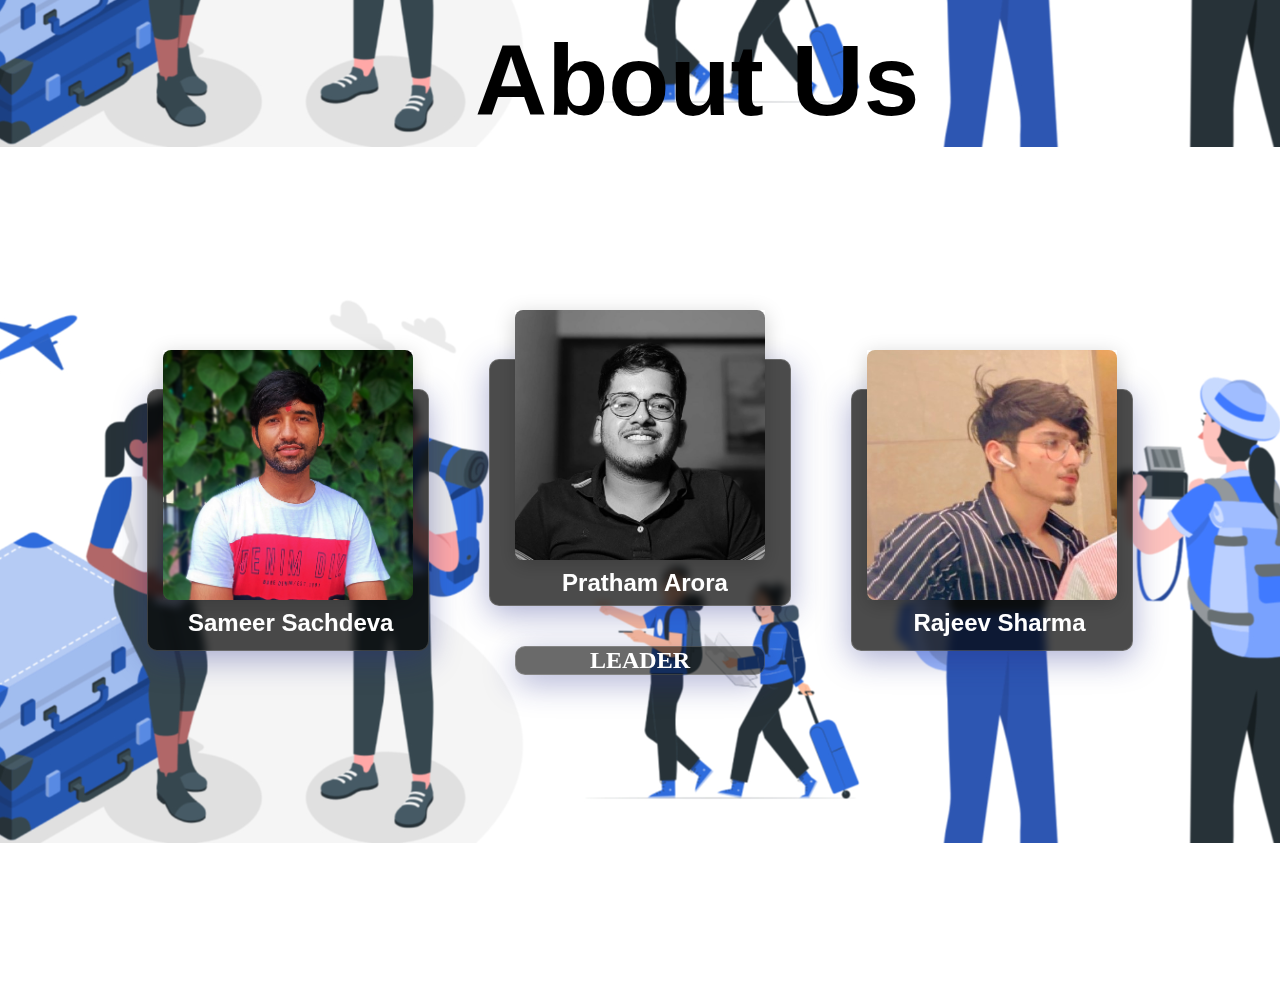
<file: about.html>
<!DOCTYPE html>
<html lang="en">
  <head>
    <title>About Us</title>
    <link rel="stylesheet" href="about.css" />
    <link rel=" icon" href="/websitelogo.png">
  </head>
  <body>
    <h1 class="about"><b>About Us</b></h1>
    <div class="container">
      <div class="card1">
        <div class="imgbx">
          <img src="dp.jpg" alt="" class="img" />
          <h2>Sameer Sachdeva</h2>
        </div>
        <div class="content">
          <ul style="list-style: none">
            <li>About Us</li>
            <li>Footer</li>
            <li>Contact Us</li>
            <li>Search & Result page</li>
          </ul>
          <div class="social">
            <a href="https://www.facebook.com/sameer.sachdeva.52493" target="_blank">
              <img src="facebook.png" alt=""
            /></a>
            <a href="https://www.instagram.com/sameersachdeva_/" target="_blank">
              <img src="instagram.png" alt=""
            /></a>
            <a href="https://twitter.com/quitysami" target="_blank">
              <img src="twitter.png" alt=""
            /></a>
            <a href="https://www.linkedin.com/in/sameersachdeva1/" target="_blank">
              <img src="linkedin.png" alt=""
            /></a>
          </div>
        </div>
      </div>
      <div class="card2">
        
        <div class="imgbx">
          
          <img src="dp-2.jpg" alt="" class="img" />
          <h2>Pratham Arora</h2>
        </div>
        <div class="content">
          <ul style="list-style: none">
            <li>Review</li>
            <li>Payment Gateway</li>
            <li>JavaScript</li>
            <li>Documenation</li>
          </ul>
          <div class="social">
            <a href="https://www.facebook.com/profile.php?id=100073638160032" target="_blank">
              <img src="facebook.png" alt=""
            /></a>
            <a href="https://www.instagram.com/prathamarora_27/">
              <img src="instagram.png" alt=""
            /></a>
            <a href="https://twitter.com/Pratham30903823?t=4auhwof8wLBwy2x8IWBTDw&s=09" target="_blank">
              <img src="twitter.png" alt=""
            /></a>
            <a href="https://www.linkedin.com/in/sameersachdeva1/" target="_blank">
              <img src="linkedin.png" alt=""
            /></a>
          </div>
        </div>
        <div class="logo"><h2>LEADER</h2></div>
      </div>
      <div class="card3">
        <div class="imgbx">
          <img src="dp-5.jpg" alt="" class="img" />
          <h2>Rajeev Sharma</h2>
        </div>
        <div class="content">
          <ul style="list-style: none">
            <li>Home Page</li>
            <li>Portfolio</li>
            <li>Packages</li>
            <li>Login page</li>
          </ul>
          <div class="social">
            <a href="https://www.facebook.com/sameer.sachdeva.52493" target="_blank">
              <img src="facebook.png" alt=""
            /></a>
            <a href="https://www.instagram.com/sameersachdeva_/" target="_blank">
              <img src="instagram.png" alt=""
            /></a>
            <a href="https://twitter.com/quitysami" target="_blank">
              <img src="twitter.png" alt=""
            /></a>
            <a href="https://www.linkedin.com/in/sameersachdeva1/" target="_blank">
              <img src="linkedin.png" alt=""
            /></a>
          </div>
        </div>
      </div>
    </div>
  </body>
</html>
</file>
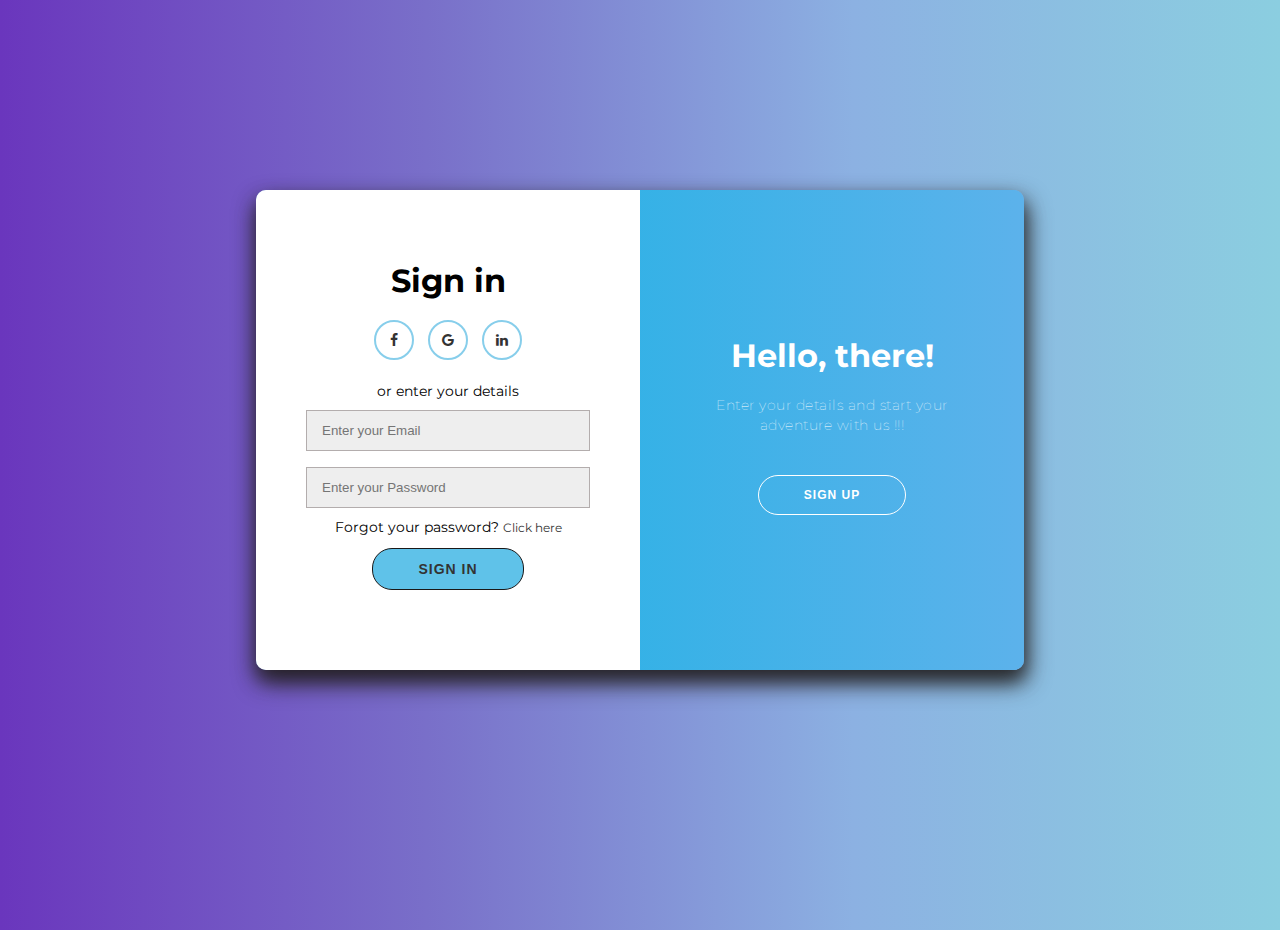
<file: login.html>
<!DOCTYPE html>
<html lang="en">
<head>
    <meta charset="UTF-8">
    <meta http-equiv="X-UA-Compatible" content="IE=edge">
    <meta name="viewport" content="width=device-width, initial-scale=1.0">
    <link rel="stylesheet" href="https://cdnjs.cloudflare.com/ajax/libs/font-awesome/4.7.0/css/font-awesome.min.css">

    <title>Login</title>
    <style>
        
@import url('https://fonts.googleapis.com/css?family=Montserrat:400,800');

* {
	box-sizing: border-box;
}

body {
	background: linear-gradient(to right, #6a36bd, #796fc9,#8cb1e2,#8bcee0);
	display: flex;
	justify-content: center;
	align-items: center;
	flex-direction: column;
	font-family: 'Montserrat', sans-serif;
	height: 100vh;
	margin: -20px 0 50px;
}

h1 {
	font-weight: bold;
	margin: 0;
}

p {
	font-size: 14px;
	font-weight: 100;
	line-height: 20px;
	letter-spacing: 0.5px;
	margin: 20px 0 30px;
}

span {
	font-size: 14px;
    margin: 2px;
}

a {
	color: #333;
	font-size: 14px;
	text-decoration: none;
	margin: 15px 0;
}

button {
	border-radius: 20px;
	border: 1px solid #1a1818;
	/* background-color: #FF4B2B; */
	color: #FFFFFF;
    background-color: rgb(95, 194, 233);
    margin: 10px;
	font-size: 12px;
	font-weight: bold;
	padding: 12px 45px;
	letter-spacing: 1px;
	text-transform: uppercase;
	transition: transform 80ms ease-in;
}
button:hover{
    background-color: #FF4B2B;
    color: white;

}

button:active {
	transform: scale(0.95);
}

button.ghost {
	background-color: transparent;
	border-color: #FFFFFF;
    cursor: pointer;
}

form {
	background-color: #FFFFFF;
	display: flex;
	align-items: center;
	justify-content: center;
	flex-direction: column;
	padding: 0 50px;
	height: 100%;
	text-align: center;
}

input {
	background-color: #eee;
	border: 1px solid rgb(179, 173, 173);
	padding: 12px 15px;
	margin: 8px 0;
	width: 100%;
}

.container {
	background-color: rgb(129, 173, 224);
	border-radius: 10px;
  	box-shadow: 2px 12px 25px rgba(31, 27, 27, 0.836), 
			0 10px 18px rgba(41, 38, 38, 0.644);
	position: relative;
	overflow: hidden;
	width: 768px;
	max-width: 100%;
	min-height: 480px;
}

.form-container {
	position: absolute;
	top: 0;
	height: 100%;
	transition: all 0.6s ease-in-out;
}

.sign-in-container {
	left: 0;
	width: 50%;
	z-index: 2;
}

.container.right-panel-active .sign-in-container {
	transform: translateX(100%);
}

.sign-up-container {
	left: 0;
	width: 50%;
	opacity: 0;
	z-index: 1;
}

.container.right-panel-active .sign-up-container {
	transform: translateX(100%);
	opacity: 1;
	z-index: 5;
	animation: show 0.6s;
}

@keyframes show {
	0%, 49.99% {
		opacity: 0;
		z-index: 1;
	}
	
	50%, 100% {
		opacity: 1;
		z-index: 5;
	}
}

.overlay-container {
	position: absolute;
	top: 0;
	left: 50%;
	width: 50%;
	height: 100%;
	overflow: hidden;
	transition: transform 0.5s ease-in-out;
	z-index: 100;
}

.container.right-panel-active .overlay-container{
	transform: translateX(-100%);
}

.overlay {
	background: #4eaae7;
    background: -webkit-linear-gradient(to right, #79f0e6, #5cb2eb);
	background: linear-gradient(to right, #0fb1e2, #5cb2eb);
	background-repeat: no-repeat;
	background-size: cover;
	background-position: 0 0;
	color: #FFFFFF;
	position: relative;
	left: -100%;
	height: 100%;
	width: 200%;
  	transform: translateX(0);
	transition: transform 0.6s ease-in-out;
}

.container.right-panel-active .overlay {
  	transform: translateX(50%);
}

.overlay-panel {
	position: absolute;
	display: flex;
	align-items: center;
	justify-content: center;
	flex-direction: column;
	padding: 0 40px;
	text-align: center;
	top: 0;
	height: 100%;
	width: 50%;
	transform: translateX(0);
	transition: transform 0.6s ease-in-out;
}

.overlay-left {
	transform: translateX(-20%);
}

.container.right-panel-active .overlay-left {
	transform: translateX(0);
}

.overlay-right {
	right: 0;
	transform: translateX(0);
}

.container.right-panel-active .overlay-right {
	transform: translateX(20%);
}

.social-container {
	margin: 20px 0;
}

.social-container a {
	border: 2px solid skyblue;
	border-radius: 50%;
	display: inline-flex;
	justify-content: center;
	align-items: center;
	margin: 0 5px;
	height: 40px;
	width: 40px;
}
.social-container #fb:hover{
    background-color: #3b5998;
    color: white;
    font-size: 20px;
}
.social-container #fb1:hover{
    background-color: #3b5998;
    color: white;
    font-size: 20px;
}
.social-container #link:hover{
    background-color: #006192;
    color: white;
    font-size: 20px;	
}
.social-container #linked:hover{
    background-color: #006192;
    color: white;
    font-size: 20px;	
}
.social-container #goog:hover{
    background-color: #de5246;
    color: white;
    font-size: 20px;
}
.social-container #google:hover{
    background-color: #de5246;
    color: white;
    font-size: 20px;
}
#clickme{
    font-size: 12px;
}
#clickme:hover{
    color: blue;
    font-size: 18px;
}

    </style>
</head>
<body> 
<div class="container" id="container">
	<div class="form-container sign-up-container">
		<form action="#">
			<h1>Create Account</h1>
			<div class="social-container">
				<a href="https://www.facebook.com/" target="_blank" class="social" id="fb1"> <i class="fa fa-facebook"></i></a>
				<a href="https://www.gmail.com/" target="_blank" class="social" id="goog"><i class="fa fa-google"></i></a>
				<a href="https://www.linkedin.com/" class="social" id="link"><i class="fa fa-linkedin"></i></a>
			</div>
			<span>or Sign-up with your email</span>
			<input type="text" placeholder="Enter your Name" required>
			<input type="email" placeholder="Enter your Email" required>
			<input type="password" placeholder="Enter your Password" required>
			<button><a href="C:\Users\ADMIN\Desktop\New folder\Project/project.html">  Sign Up</button></a>
		</form>
	</div>
	<div class="form-container sign-in-container">
		<form action="#">
			<h1>Sign in</h1>
			<div class="social-container">
				<a href="https://www.facebook.com/" target="_blank" class="social" id="fb"><i class="fa fa-facebook"></i></a>
				<a href="https://www.gmail.com/" class="social" target="_blank" id="google"><i class="fa fa-google"></i></a>
				<a href="https://www.linkedin.com/" class="social" target="_blank"id="linked"><i class="fa fa-linkedin"></i></a>
			</div>
			<span>or enter your details</span>
			<input type="email" placeholder="Enter your Email" required>
			<input type="password" placeholder="Enter your Password" required>
			<span>Forgot your password?  <a href="#" id="clickme"> Click here</a></span>
			<button id="btnn"> <a href="C:\Users\ADMIN\Desktop\New folder\Project/project.html">Sign In</button></a>
		</form>
	</div>
	<div class="overlay-container">
		<div class="overlay">
			<div class="overlay-panel overlay-left">
				<h1>Welcome Wanderlust!</h1>
				<p>Login for the Best Travel Offers</p>
				<button class="ghost" id="signIn">Sign In</button>
			</div>
			<div class="overlay-panel overlay-right">
				<h1>Hello, there!</h1>
				<p>Enter your details and start your adventure with us !!!</p>
				<button class="ghost" id="signUp">Sign Up</button>
			</div>
		</div>
	</div>
</div>
</body>
<script src="script.js"></script>
</html>
</file>
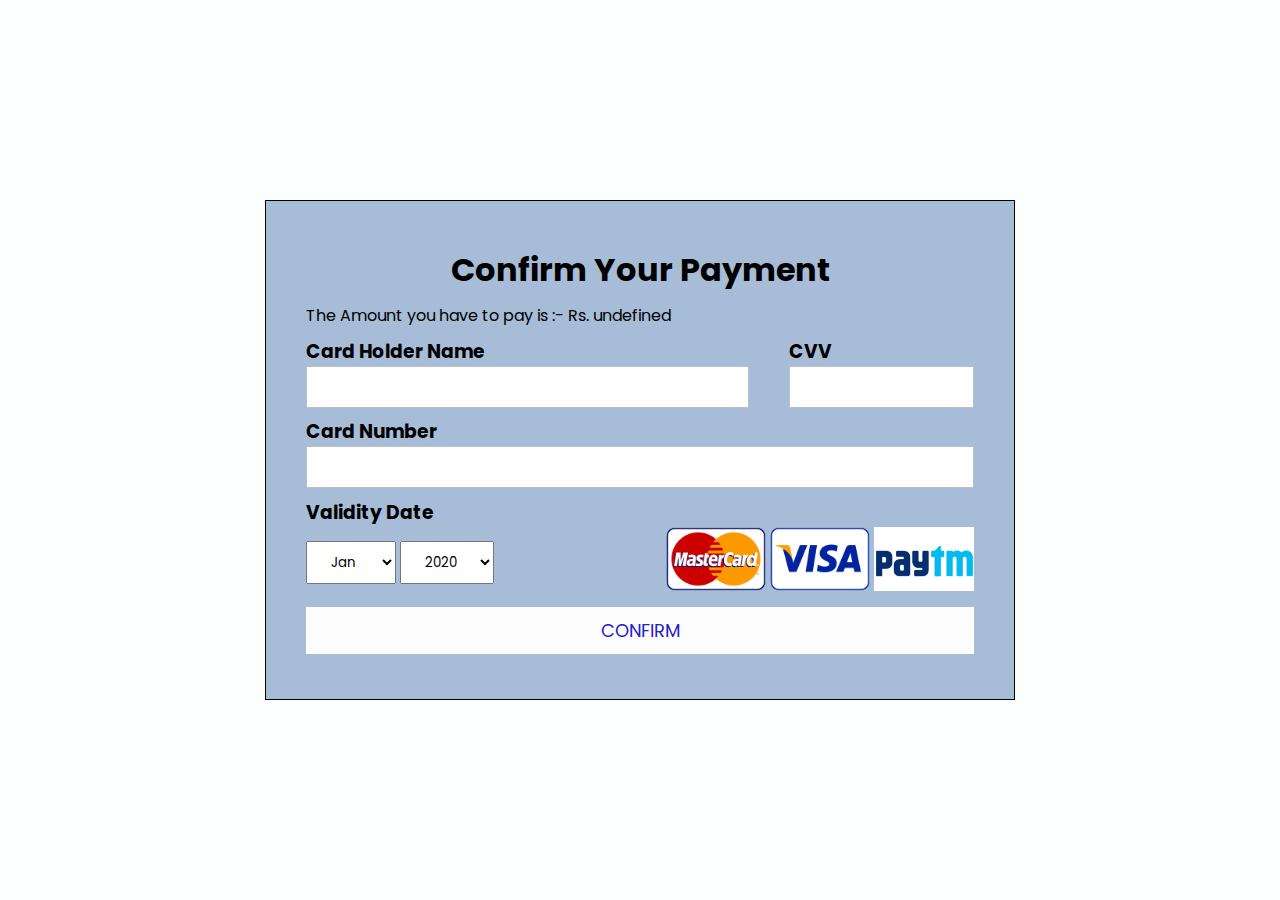
<file: Payment-gateway.html>
<!DOCTYPE html>
<html lang="en">

<head>
    <meta charset="UTF-8">
    <title>Payment Form</title>
    <link rel="stylesheet" href="Payment-style.css">
    <link rel="preconnect" href="https://fonts.gstatic.com">
    <link href="https://fonts.googleapis.com/css2?family=Poppins:wght@400;500;600;700&display=swap" rel="stylesheet">
</head>

<body>
    <div class="container">
        <h1>Confirm Your Payment</h1>
        <p>The Amount you have to pay is :- Rs. <span id="amount-received"></span></p>
        <div class="first-row">
            <div class="owner">
                <h3>Card Holder Name</h3>
                <div class="input-field">
                    <input type="text">
                </div>
            </div>
            <div class="cvv">
                <h3>CVV</h3>
                <div class="input-field">
                    <input type="password">
                </div>
            </div>
        </div>
        <div class="second-row">
            <div class="card-number">
                <h3>Card Number</h3>
                <div class="input-field">
                    <input type="text">
                </div>
            </div>
        </div>
        <div class="third-row">
            <h3>Validity Date</h3>
            <div class="selection">
                <div class="date">
                    <select name="months" id="months">
                        <option value="Jan">Jan</option>
                        <option value="Feb">Feb</option>
                        <option value="Mar">Mar</option>
                        <option value="Apr">Apr</option>
                        <option value="May">May</option>
                        <option value="Jun">Jun</option>
                        <option value="Jul">Jul</option>
                        <option value="Aug">Aug</option>
                        <option value="Sep">Sep</option>
                        <option value="Oct">Oct</option>
                        <option value="Nov">Nov</option>
                        <option value="Dec">Dec</option>
                    </select>
                    <select name="years" id="years">
                        <option value="2020">2020</option>
                        <option value="2019">2019</option>
                        <option value="2018">2018</option>
                        <option value="2017">2017</option>
                        <option value="2016">2016</option>
                        <option value="2015">2015</option>
                    </select>
                </div>
                <div class="cards">
                    <img src="mc.png" alt="">
                    <img src="vi.png" alt="">
                    <img src="ptm5.jpg" alt="">
                </div>
            </div>
        </div>
        <a href="">Confirm</a>
    </div>
    <script>
        let amountReceived = location.search.substr(1).split("=")[1];
        document.getElementById("amount-received").innerHTML = amountReceived;
    </script>
</body>

</html>
</file>
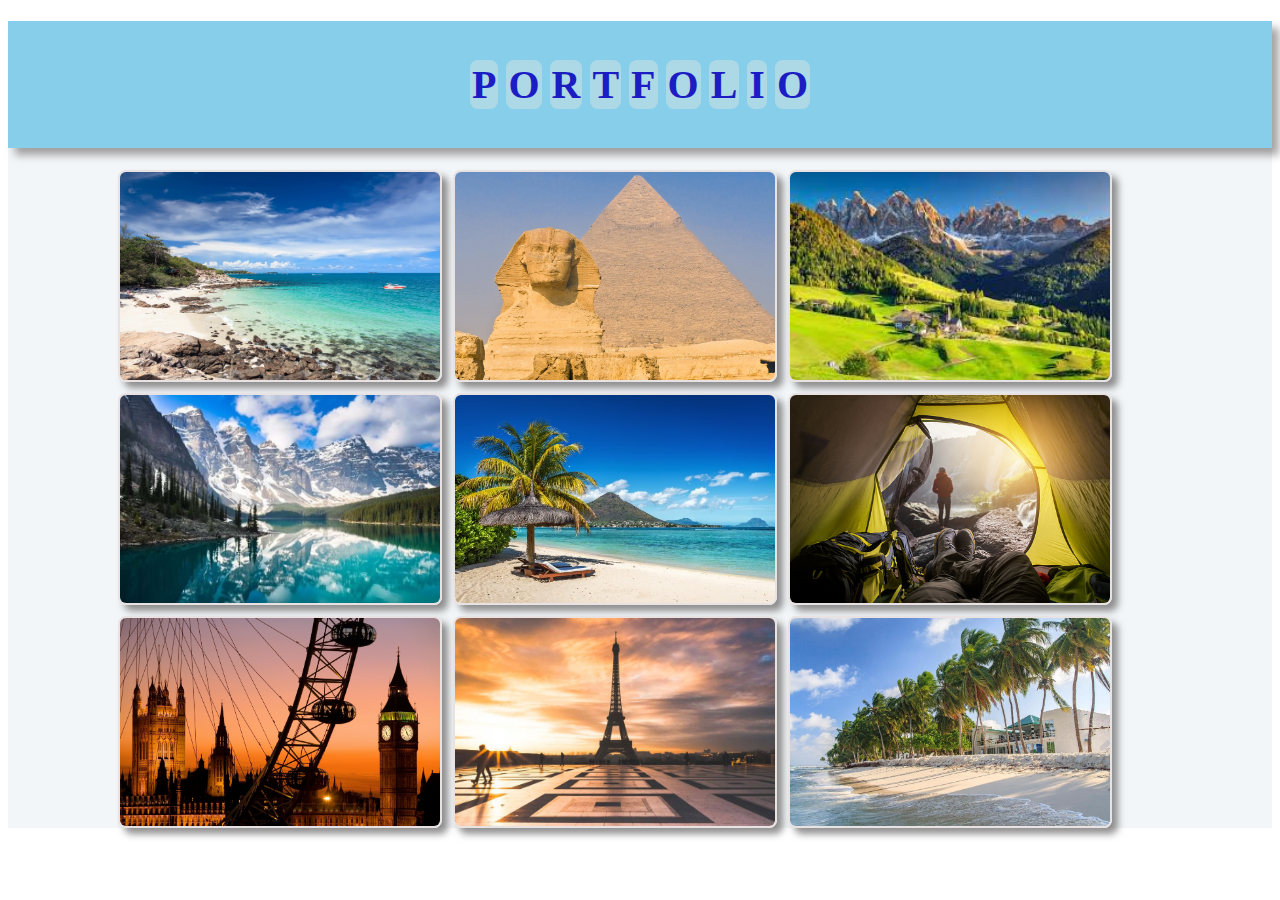
<file: portfolio.html>
<!DOCTYPE html>
<html lang="en">
<head>
    <meta charset="UTF-8">
    <meta http-equiv="X-UA-Compatible" content="IE=edge">
    <meta name="viewport" content="width=device-width, initial-scale=1.0">
    <link rel="preconnect" href="https://fonts.googleapis.com">
    <link rel="preconnect" href="https://fonts.gstatic.com" crossorigin>
    <link href="https://fonts.googleapis.com/css2?family=Bebas+Neue&display=swap" rel="stylesheet">
    <title>PORTFOLIO</title>
    <link rel=" icon" href="websitelogo.png">
    <style>

        .portfolio{
            background-color:rgb(242, 246, 248);
            z-index: 100;
        
        }
        .heading34{
            background-color: skyblue;
            /* color: white; */
            /* padding: 10px; */
            text-align: center;
            padding: 2.5rem;
            box-shadow: 7px 7px 8px rgba(99, 93, 93, 0.568);
            
            
        }
        .heading34 span{
            font-size: 2.5rem;
            background-color: lightblue;
            color: rgb(28, 28, 196);
            border-radius: .5rem;
            padding: 2px ;
        }
        #valbut{
            /* background-color: rgb(82, 82, 182);  */
            background-color: rgb(10, 10, 10);
            color: #15f4ee;
            font-size: 17px;
            border: 1.2px solid #15f4ee;
            text-decoration: none;
            padding: 7px;
            transition: ease-out 0.5s;
            z-index: 1;
            border-radius: 50px;
            transition: 1s;
            }

        #valbut:hover{
            color: #ffff;
            cursor: pointer;
            z-index: 1;
            box-shadow: 0px 5px 30px 0 #15f4ee inset, 0px 2px 30px 0 #15f4ee;
            transform: scale(1);
            width: 100px;
        }
        .portfolio .box-container{
            display: flex;
            flex-wrap: wrap;
            gap: 11px;
            
            
        }
         .portfolio .box-container .box{
            overflow: hidden; 
            border: 2px solid rgb(233, 226, 226);
            border-radius: .5rem;
            width: 25vw;
            height: 13rem;
            position: relative;
            left: 110px;
            box-shadow: 6px 6px 7px rgba(100, 97, 97, 0.7);
            
        }
        .portfolio .box-container .box img{
            height: 100%;
            width: 100%;
            object-fit: cover;
            
        }
        .portfolio .box-container .box:hover .content{
            position: absolute;
            top: 0;
            left: 0;
            height: 100%;
            width: 100%;
            text-align: center;
            background-color: rgba(0,0,0,.7);
            padding: 0.5rem;
            transition: 1s;
            
           
        }
        
        .portfolio .box-container .box .content h3{ 
            /* color: rgb(156, 156, 228); */
            color: #32f3ed;;
            font-size: 20px;
        }
        .portfolio .box-container .box .content p{
            font-size: 18px;
            color: #eeee;
            padding: 18px;
        }
        
    </style>
</head>
<body>
    
    <section class="portfolio" id="portfolio">
        <h1 class="heading34">
            <span>P</span>
            <SPAN>O</SPAN>
            <SPAN>R</SPAN>
            <SPAN>T</SPAN>
            <SPAN>F</SPAN>
            <SPAN>O</SPAN>
            <SPAN>L</SPAN>
            <SPAN>I</SPAN>
            <SPAN>O</SPAN>
        </h1>
        <div class="box-container" style="z-index: 10;">
            <div class="box">
                <img src="./Images/image1.jpg" alt="">
                <div class="content">
                    <h3>Amazing places</h3>
                    <p>Lorem ipsum dolor sit amet consectetur adipisicing elit. Eos maiores beatae architecto </p>
                    <a href="https://en.wikipedia.org/wiki/Maldives" id="valbut" target="_blank">See more</a>
                </div>
            </div>
            <div class="box">
                <img src="./Images/image2.webp" alt="">
                <div class="content">
                    <h3>Amazing places</h3>
                    <p>Lorem ipsum dolor sit amet consectetur adipisicing elit. Eos maiores beatae architecto </p>
                    <a href="https://en.wikipedia.org/wiki/Egypt" id="valbut" target="_blank">See more</a>
                </div>
            </div>
            <div class="box">
                <img src="./Images/image3.jfif" alt="">
                <div class="content">
                    <h3>Amazing places</h3>
                    <p>Lorem ipsum dolor sit amet consectetur adipisicing elit. Eos maiores beatae architecto </p>
                    <a href="https://en.wikipedia.org/wiki/Switzerland" id="valbut" target="_blank">See more</a>
                </div>
            </div>
            <div class="box">
                <img src="./Images/image4.jpg" alt="">
                <div class="content">
                    <h3>Amazing places</h3>
                    <p>Lorem ipsum dolor sit amet consectetur adipisicing elit. Eos maiores beatae architecto </p>
                    <a href="https://en.wikipedia.org/wiki/Russia" id="valbut" target="_blank">See more</a>
                </div>
            </div>
            <div class="box">
                <img src="./Images/image5.jpg" alt="">
                <div class="content">
                    <h3>Amazing places</h3>
                    <p>Lorem ipsum dolor sit amet consectetur adipisicing elit. Eos maiores beatae architecto </p>
                    <a href="https://en.wikipedia.org/wiki/Bali" id="valbut" target="_blank">See more</a>
                </div>
            </div>
            <div class="box">
                <img src="./Images/image6.jpg" alt="">
                <div class="content">
                    <h3>Amazing places</h3>
                    <p>Lorem ipsum dolor sit amet consectetur adipisicing elit. Eos maiores beatae architecto </p>
                    <a href="https://en.wikipedia.org/wiki/Peru" id="valbut" target="_blank">See more</a>
                    
                </div>
            </div>
            <div class="box">
                <img src="./Images/image7.jpg" alt="">
                <div class="content">
                    <h3>Amazing places</h3>
                    <p>Lorem ipsum dolor sit amet consectetur adipisicing elit. Eos maiores beatae architecto </p>
                    <a href="https://en.wikipedia.org/wiki/London" id="valbut" target="_blank">See more</a>
                </div>
            </div>
            <div class="box">
                <img src="./Images/image8.jpg" alt="">
                <div class="content">
                    <h3>Amazing places</h3>
                    <p>Lorem ipsum dolor sit amet consectetur adipisicing elit. Eos maiores beatae architecto </p>
                    <a href="https://en.wikipedia.org/wiki/Paris" id="valbut" target="_blank">See more</a>
                </div>
            </div>
            <div class="box">
                <img src="./Images/image9.jpg" alt="">
                <div class="content">
                    <h3>Amazing places</h3>
                    <p>Lorem ipsum dolor sit amet consectetur adipisicing elit. Eos maiores beatae architecto </p>
                    <a href="https://en.wikipedia.org/wiki/Maldives" id="valbut" target="_blank">See more</a>
                </div>
            </div>
        </div>
    </section>
</body>
</html>
</file>
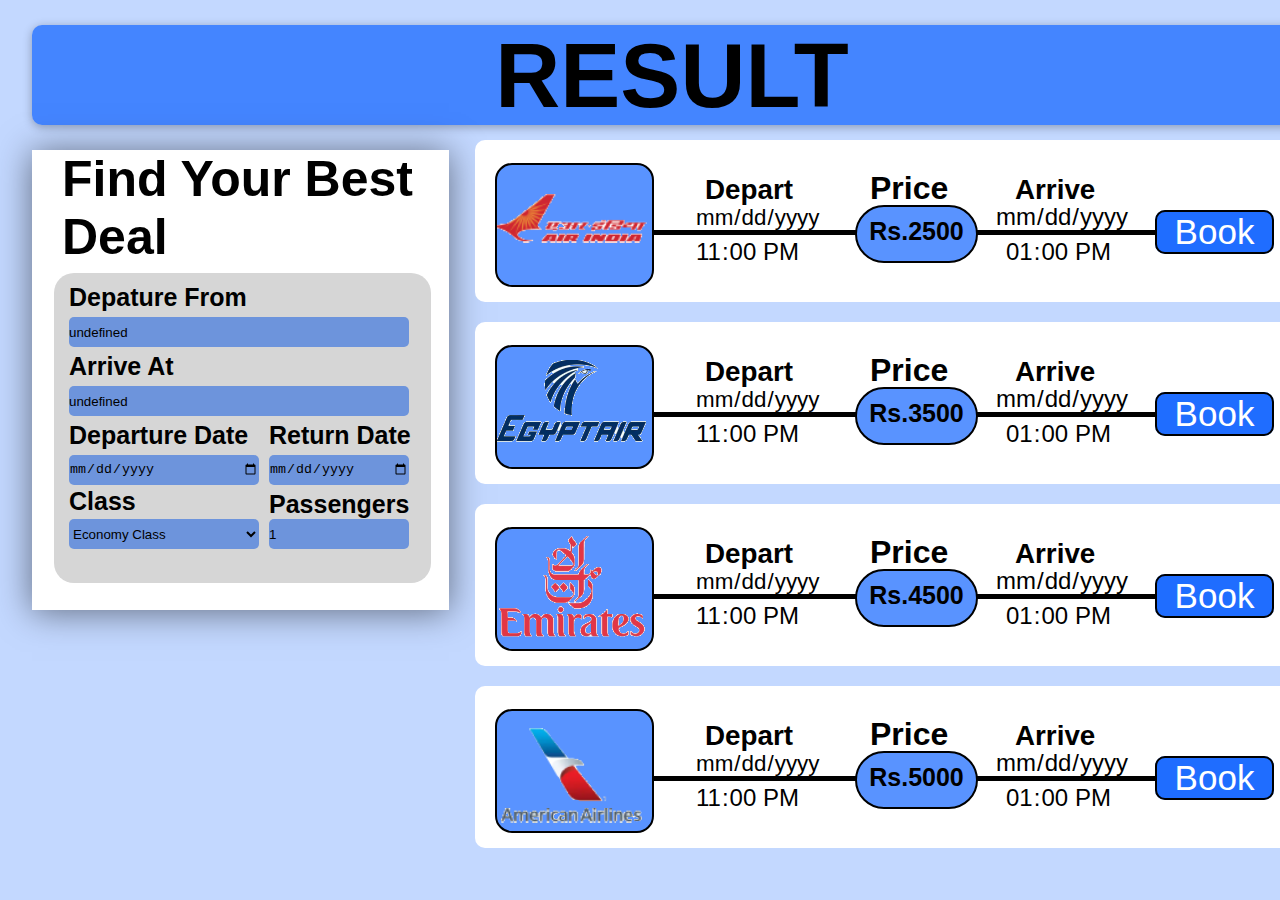
<file: result.html>
<head>
    <title>Result</title>
    <link rel="stylesheet" href="search.css" />
    <link rel=" icon" href="websitelogo.png">
</head>

<body class="result" id="middle">
    <div class="content">
        <h2>RESULT</h2>
        <div class="box1">
            <div class="boxheading">
                <h1>Find Your Best Deal</h1>
            </div>
            <div class="detailsbox">
                <div class="input1">
                    <h1>Depature From</h1>
                    <input type="text" id="receivedFromName">
                </div>
                <div class="input2">
                    <h1>Arrive At</h1>
                    <input type="text" id="receivedToName">
                </div>
                <div class="input3">
                    <h1>Departure Date</h1>
                    <input type="date" id="enteredFromDate">
                </div>
                <div class="input4">
                    <h1>Return Date</h1>
                    <input type="date" id="enteredToDate">
                </div>
                <div class="input5">
                    <h1>Class</h1><input type="number" id="passenger-value" min="1" value="1">
                </div>
                <div class="input6">
                    <h1>Passengers</h1>
                    <select id="class" name="class">
                        <option value="Economy Class">Economy Class</option>
                        <option value="Business Class">Business Class</option>
                        <option value="First Class">First Class</option>
                    </select>
                </div>
                <!-- <a href="#lower">
                    <button class="smallsearchbox">
                        <div class="smallsearchtxt">Search</div>
                    </button></a> -->

            </div>
        </div>
        <div class="box2">
            <div class="main-result">


                <div class="detail-01">
                    <div class="logo"><img src="logo1.png" alt="" /></div>
                    <div class="depart">
                        <h3><b>Depart</b></h3>
                        <div class="date1">
                            <input type="date" class="departure-date">
                        </div>
                        <div class="time">
                            <input type="time" id="" value="23:00:00">
                        </div>
                    </div>
                    <div class="line"></div>
                    <div class="Stops"><b>Rs.2500</b></div>
                    <div class="arrive">
                        <h3><b>Arrive</b></h3>
                        <input type="date" name="" class="arrival-date">
                        <div class="time">
                            <input type="time" name="" id="" value="13:00:00">
                        </div>
                    </div>
                    <div class="line1"></div>

                    <h3><b>Price</b></h3>
                    <div class="Price">
                        <form action="Payment-gateway.html"  onsubmit="getAmountData()">
                            <input type="hidden" class="totalAmount" id="totalAmount1" name="totalAmount1" />
                            <input type="submit" value="Book">
                        </form>
                    </div>
                </div>
                <div class="detail-02">
                    <div class="logo"><img src="logo2.png" alt="" /></div>
                    <div class="depart">
                        <h3><b>Depart</b></h3>
                        <div class="date1">
                            <input type="date" class="departure-date">
                        </div>
                        <div class="time">
                            <input type="time" name="" id="" value="23:00:00">
                        </div>
                    </div>
                    <div class="line"></div>
                    <div class="Stops"><b>Rs.3500</b></div>
                    <div class="arrive">
                        <h3><b>Arrive</b></h3>
                        <input type="date" name="" id="" class="arrival-date">
                        <div class="time">
                            <input type="time" name="" id="" value="13:00:00">
                        </div>
                    </div>
                    <div class="line1"></div>

                    <h3><b>Price</b></h3>
                    <div class="Price">
                        <form action="Payment-gateway.html"  onsubmit="getAmountData()">
                            <input type="hidden" class="totalAmount" id="totalAmount2" name="totalAmount2" />
                            <input type="submit" value="Book">
                        </form>
                    </div>
                </div>
                <div class="detail-03">
                    <div class="logo"><img src="logo3.png" alt="" /></div>
                    <div class="depart">
                        <h3><b>Depart</b></h3>
                        <div class="date1">
                            <input type="date" name="" id="" class="departure-date">
                        </div>
                        <div class="time">
                            <input type="time" name="" id="" value="23:00:00">
                        </div>
                    </div>
                    <div class="line"></div>
                    <div class="Stops"><b>Rs.4500</b></div>
                    <div class="arrive">
                        <h3><b>Arrive</b></h3>
                        <input type="date" name="" id="" class="arrival-date">
                        <div class="time">
                            <input type="time" name="" id="" value="13:00:00">
                        </div>
                    </div>
                    <div class="line1"></div>

                    <h3><b>Price</b></h3>
                    <div class="Price">
                        <form action="Payment-gateway.html"  onsubmit="getAmountData()">
                            <input type="hidden" class="totalAmount" id="totalAmount3" name="totalAmount3" />
                            <input type="submit" value="Book">
                        </form>
                    </div>
                </div>
                <div class="detail-04">
                    <div class="logo"><img src="logo4.png" alt="" /></div>
                    <div class="depart">
                        <h3><b>Depart</b></h3>
                        <div class="date1">
                            <input type="date" name="" id="" class="departure-date">
                        </div>
                        <div class="time">
                            <input type="time" name="" id="" value="23:00:00">
                        </div>
                    </div>
                    <div class="line"></div>
                    <div class="Stops"><b>Rs.5000</b></div>
                    <div class="arrive">
                        <h3><b>Arrive</b></h3>
                        <input type="date" name="" id="" class="arrival-date">
                        <div class="time">
                            <input type="time" name="" id="" value="13:00:00">
                        </div>
                    </div>
                    <div class="line1"></div>

                    <h3><b>Price</b></h3>
                    <div class="Price">
                        <form action="Payment-gateway.html"  onsubmit="getAmountData()">
                            <input type="hidden" class="totalAmount" id="totalAmount4" name="totalAmount4" />
                            <input type="submit" value="Book">
                        </form>
                    </div>
                </div>
            </div>
        </div>
    </div>
    <script>
        var queryDict = {}
        location.search.substr(1).split("&").forEach(function (item) {
            queryDict[item.split("=")[0]] = item.split("=")[1]
        })
        // Setting Details Box Details
        document.getElementById("receivedFromName").value = queryDict["fromName"];
        document.getElementById("receivedToName").value = queryDict["toName"];
        document.getElementById("enteredFromDate").value = queryDict["enteredFromDate"];
        document.getElementById("enteredToDate").value = queryDict["enteredToDate"];

        //Departure Date set
        document.getElementsByClassName("departure-date")[0].value = queryDict["enteredFromDate"];
        document.getElementsByClassName("departure-date")[1].value = queryDict["enteredFromDate"];
        document.getElementsByClassName("departure-date")[2].value = queryDict["enteredFromDate"];
        document.getElementsByClassName("departure-date")[3].value = queryDict["enteredFromDate"];

        //Arrival Date set
        document.getElementsByClassName("arrival-date")[0].value = queryDict["enteredToDate"];
        document.getElementsByClassName("arrival-date")[1].value = queryDict["enteredToDate"];
        document.getElementsByClassName("arrival-date")[2].value = queryDict["enteredToDate"];
        document.getElementsByClassName("arrival-date")[3].value = queryDict["enteredToDate"];

        //Flight Amount for checkout page based On Number of Passengers
        function getAmountData() {
            let airplaneTicketPrice = 2500;
            let passengerNumber = document.getElementById("passenger-value").value;
            let totalAmount = passengerNumber * airplaneTicketPrice;
            document.getElementsByClassName("totalAmount")[0].value = totalAmount;
            document.getElementsByClassName("totalAmount")[1].value = totalAmount + 1000;
            document.getElementsByClassName("totalAmount")[2].value = totalAmount + 2000;
            document.getElementsByClassName("totalAmount")[3].value = totalAmount * 2;
        }   
    </script>

</body>

</html>
</file>
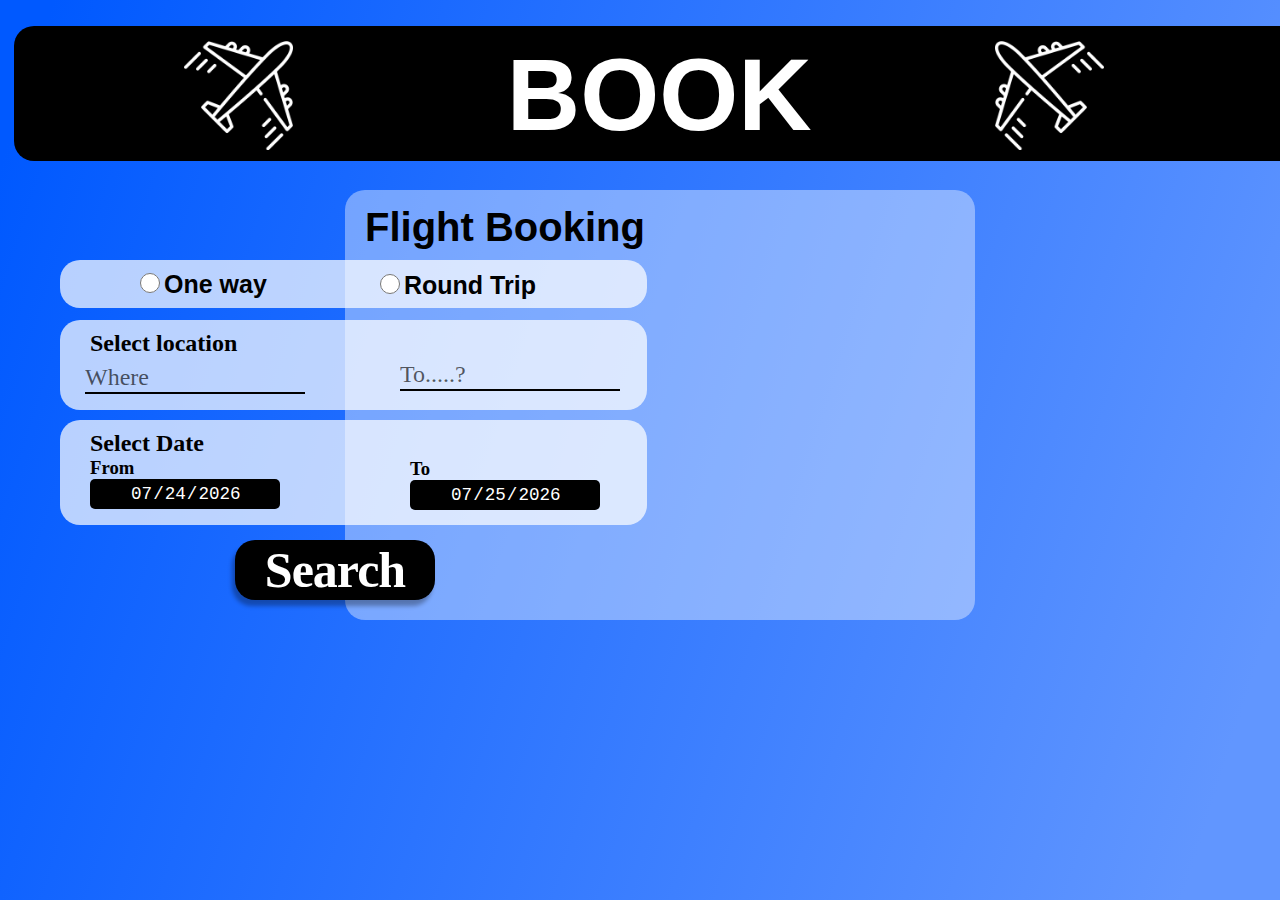
<file: searchpage.html>
<!DOCTYPE html>
<html lang="en">
  <head>
    <title>Search Page</title>
    <link rel="stylesheet" href="search.css" />
    <link rel=" icon" href="websitelogo.png" />
  </head>

  <body>
    <form action="result.html">
      <upper class="search">
        <div class="background">
          <div class="heading">
            <img src="airplane.png" alt="" class="logo" />
            <h1>Book</h1>
            <img src="airplane.png" alt="" class="logo1" />
          </div>
          <div class="content">
            <div class="submain">
              <h2>Flight Booking</h2>
            </div>
            <div class="inputboxes">
              <div class="boxes1">
                <div class="option1">
                  <input
                    type="radio"
                    class="radio"
                    id="Oneway"
                    name="cat egory"
                  />
                  <label for="Oneway"><b>One way</b></label>
                </div>
                <div class="option2">
                  <input
                    type="radio"
                    class="radio"
                    id="RoundTrip"
                    name="category"
                  />
                  <label for="RoundTrip"><b>Round Trip</b></label>
                </div>
              </div>
              <div class="boxes2">
                <div class="subheading">
                  <h2>Select location</h2>
                </div>
                <div class="cfrom">
                  <input
                    type="input"
                    id="input"
                    class="location_name"
                    placeholder="Where"
                    name="fromName"
                    id="name"
                    required
                  />
                </div>

                <div class="cto">
                  <input
                    type="input"
                    id="input"
                    class="location_name"
                    placeholder="To.....?"
                    name="toName"
                    id="name"
                    required
                  />
                </div>
              </div>
              <div class="boxes3">
                <div class="subheading">
                  <h2>Select Date</h2>
                </div>
                <div class="date1">
                  <h3>From</h3>
                  <input
                    type="date"
                    class="fromDate"
                    id="dfdate"
                    name="enteredFromDate"
                  />
                </div>
                <div class="date2">
                  <h3>To</h3>
                  <input
                    type="date"
                    class="toDate"
                    id="toDate"
                    name="enteredToDate"
                  />
                </div>
              </div>
              <input type="submit" class="searchbox" value="Search" />
              <!-- <div class="searchtxt">Search</div> -->
            </div>
          </div>

          <div class="map">
            <iframe
              src="https://www.google.com/maps/embed?pb=!1m18!1m12!1m3!1d30703755.931868322!2d64.40728114331513!3d20.049727244682934!2m3!1f0!2f0!3f0!3m2!1i1024!2i768!4f13.1!3m3!1m2!1s0x30635ff06b92b791%3A0xd78c4fa1854213a6!2sIndia!5e0!3m2!1sen!2sin!4v1642092261683!5m2!1sen!2sin"
              width="594"
              height="430"
              style="border-radius: 20px; border: 0"
              allowfullscreen=""
              loading="lazy"
            ></iframe>
          </div>
        </div>
      </upper>
    </form>
  </body>
  <script>
    var date = new Date();
    var year = date.getFullYear();
    var month = date.getMonth() + 1;
    if (month < 10) {
      month = "0" + month;
    }
    var todayDate = String(date.getDate()).padStart(2, "0");
    var futureDate = String(date.getDate() + 1).padStart(2, "0");
    var datePattern = year + "-" + month + "-" + todayDate;
    var toDatePattern = year + "-" + month + "-" + futureDate;
    
    document.getElementById("dfdate").value = datePattern;
    document.getElementById("toDate").value = toDatePattern;
  </script>
</html>
</file>
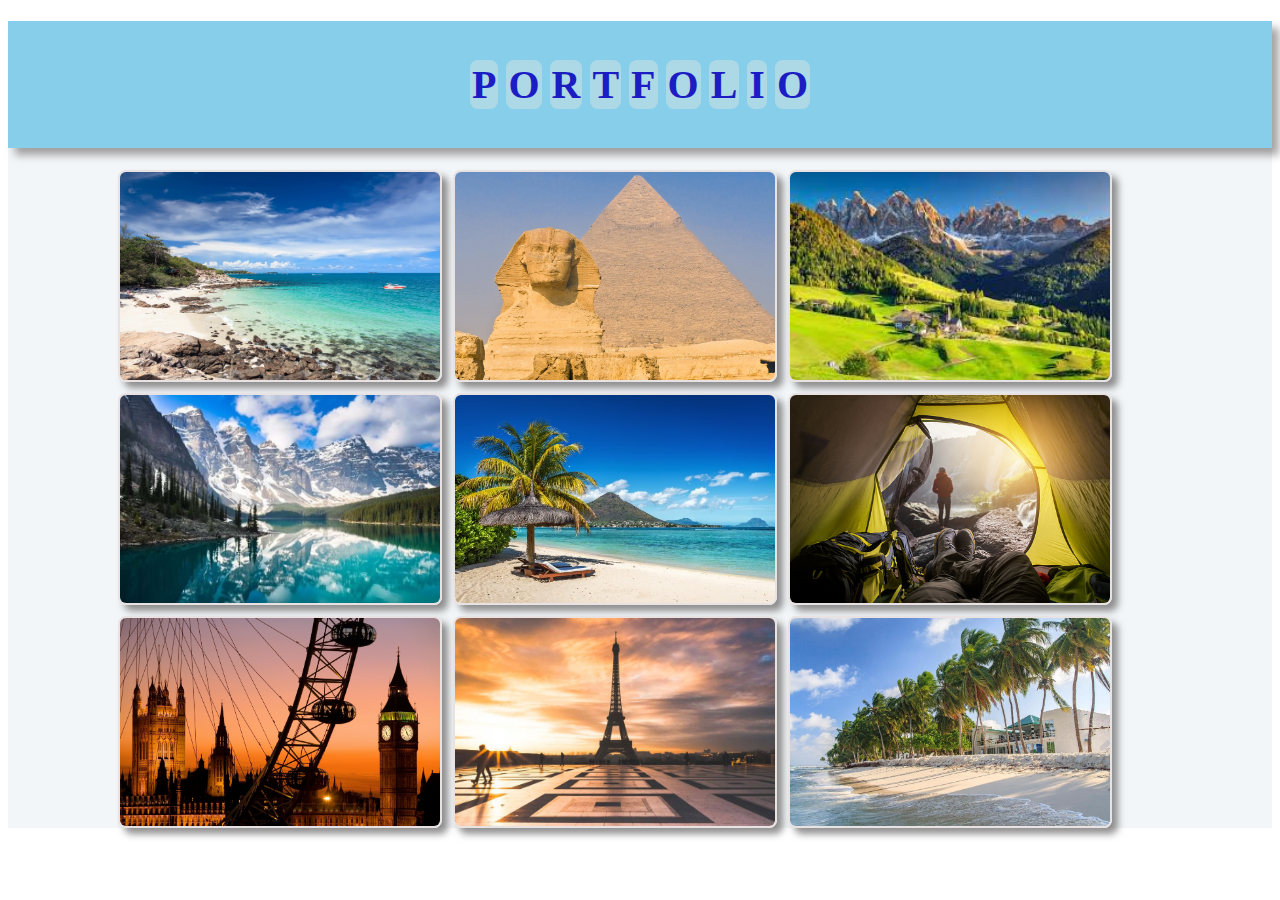
<file: Portfolio/portfolio.html>
<!DOCTYPE html>
<html lang="en">
<head>
    <meta charset="UTF-8">
    <meta http-equiv="X-UA-Compatible" content="IE=edge">
    <meta name="viewport" content="width=device-width, initial-scale=1.0">
    <link rel="preconnect" href="https://fonts.googleapis.com">
    <link rel="preconnect" href="https://fonts.gstatic.com" crossorigin>
    <link href="https://fonts.googleapis.com/css2?family=Bebas+Neue&display=swap" rel="stylesheet">
    <title>PORTFOLIO</title>
    <style>

        .portfolio{
            background-color:rgb(242, 246, 248);
            z-index: 100;
        
        }
        .heading34{
            background-color: skyblue;
            /* color: white; */
            /* padding: 10px; */
            text-align: center;
            padding: 2.5rem;
            box-shadow: 7px 7px 8px rgba(99, 93, 93, 0.568);
            
            
        }
        .heading34 span{
            font-size: 2.5rem;
            background-color: lightblue;
            color: rgb(28, 28, 196);
            border-radius: .5rem;
            padding: 2px ;
        }
        #valbut{
            /* background-color: rgb(82, 82, 182);  */
            background-color: rgb(10, 10, 10);
            color: #15f4ee;
            font-size: 17px;
            border: 1.2px solid #15f4ee;
            text-decoration: none;
            padding: 7px;
            transition: ease-out 0.5s;
            z-index: 1;
            border-radius: 50px;
            transition: 1.8s;
            }

        #valbut:hover{
            color: #ffff;
            cursor: pointer;
            z-index: 1;
            box-shadow: 0px 5px 30px 0 #15f4ee inset, 0px 2px 30px 0 #15f4ee;
            transform: scale(1);
            width: 100px;
        }
        .portfolio .box-container{
            display: flex;
            flex-wrap: wrap;
            gap: 11px;
            
            
        }
         .portfolio .box-container .box{
            overflow: hidden; 
            border: 2px solid rgb(233, 226, 226);
            border-radius: .5rem;
            width: 25vw;
            height: 13rem;
            position: relative;
            left: 110px;
            box-shadow: 6px 6px 7px rgba(100, 97, 97, 0.7);
            
        }
        .portfolio .box-container .box img{
            height: 100%;
            width: 100%;
            object-fit: cover;
            
        }
        .portfolio .box-container .box:hover .content{
            position: absolute;
            top: 0;
            left: 0;
            height: 100%;
            width: 100%;
            text-align: center;
            background-color: rgba(0,0,0,.7);
            padding: 0.5rem;
            transition: 1s;
            
           
        }
        
        .portfolio .box-container .box .content h3{ 
            /* color: rgb(156, 156, 228); */
            color: #32f3ed;;
            font-size: 20px;
        }
        .portfolio .box-container .box .content p{
            font-size: 18px;
            color: #eeee;
            padding: 18px;
        }
        
    </style>
</head>
<body>
    
    <section class="portfolio" id="portfolio">
        <h1 class="heading34">
            <span>P</span>
            <SPAN>O</SPAN>
            <SPAN>R</SPAN>
            <SPAN>T</SPAN>
            <SPAN>F</SPAN>
            <SPAN>O</SPAN>
            <SPAN>L</SPAN>
            <SPAN>I</SPAN>
            <SPAN>O</SPAN>
        </h1>
        <div class="box-container" style="z-index: 10;">
            <div class="box">
                <img src="./Images/image1.jpg" alt="">
                <div class="content">
                    <h3>Amazing places</h3>
                    <p>Lorem ipsum dolor sit amet consectetur adipisicing elit. Eos maiores beatae architecto </p>
                    <a href="#" id="valbut">See more</a>
                </div>
            </div>
            <div class="box">
                <img src="./Images/image2.webp" alt="">
                <div class="content">
                    <h3>Amazing places</h3>
                    <p>Lorem ipsum dolor sit amet consectetur adipisicing elit. Eos maiores beatae architecto </p>
                    <a href="#" id="valbut">See more</a>
                </div>
            </div>
            <div class="box">
                <img src="./Images/image3.jfif" alt="">
                <div class="content">
                    <h3>Amazing places</h3>
                    <p>Lorem ipsum dolor sit amet consectetur adipisicing elit. Eos maiores beatae architecto </p>
                    <a href="#" id="valbut">See more</a>
                </div>
            </div>
            <div class="box">
                <img src="./Images/image4.jpg" alt="">
                <div class="content">
                    <h3>Amazing places</h3>
                    <p>Lorem ipsum dolor sit amet consectetur adipisicing elit. Eos maiores beatae architecto </p>
                    <a href="#" id="valbut">See more</a>
                </div>
            </div>
            <div class="box">
                <img src="./Images/image5.jpg" alt="">
                <div class="content">
                    <h3>Amazing places</h3>
                    <p>Lorem ipsum dolor sit amet consectetur adipisicing elit. Eos maiores beatae architecto </p>
                    <a href="#" id="valbut">See more</a>
                </div>
            </div>
            <div class="box">
                <img src="./Images/image6.jpg" alt="">
                <div class="content">
                    <h3>Amazing places</h3>
                    <p>Lorem ipsum dolor sit amet consectetur adipisicing elit. Eos maiores beatae architecto </p>
                    <a href="#" id="valbut">See more</a>
                    
                </div>
            </div>
            <div class="box">
                <img src="./Images/image7.jpg" alt="">
                <div class="content">
                    <h3>Amazing places</h3>
                    <p>Lorem ipsum dolor sit amet consectetur adipisicing elit. Eos maiores beatae architecto </p>
                    <a href="#" id="valbut">See more</a>
                </div>
            </div>
            <div class="box">
                <img src="./Images/image8.jpg" alt="">
                <div class="content">
                    <h3>Amazing places</h3>
                    <p>Lorem ipsum dolor sit amet consectetur adipisicing elit. Eos maiores beatae architecto </p>
                    <a href="#" id="valbut">See more</a>
                </div>
            </div>
            <div class="box">
                <img src="./Images/image9.jpg" alt="">
                <div class="content">
                    <h3>Amazing places</h3>
                    <p>Lorem ipsum dolor sit amet consectetur adipisicing elit. Eos maiores beatae architecto </p>
                    <a href="#" id="valbut">See more</a>
                </div>
            </div>
        </div>
    </section>
</body>
</html>
</file>
<file: about.css>
* {
  margin: 0;
  padding: 0;
  
}
body {
  display: flex;
  justify-content: center;
  align-items: center;
  background-image: url(BG4.jpg);
  background-size: 100%;
  width: 100%;
  background-position: center;
  background-size: 1320px;
  height: 100vh;
  position: relative;
  overflow-y: hidden;
  min-height: 110vh;
}
.about {

    position: absolute;
    width: 500px;
    height: 50px;
    left: 475px;
    top: 30px;
    font-family: Roboto;
    font-style: normal;
    font-weight: normal;
    font-size: 100px;
    line-height: 100px;
    color: #000000;
    font-family: Arial, Helvetica, sans-serif;
  }


.img {
  width: 250px;
  height: 250px;
}
.container {
  top: 25px;
  position: relative;
  width: 1100px;
  display: flex;
  justify-content: center;
  flex-wrap: wrap;
  flex-direction: row;
  padding: 5px;
}
.container .card1 {
  position: relative;
  height: 220px;
  max-width: 250px;
  background: rgb(255, 255, 255);
  margin: 60px 30px;
  padding: 20px 15px;
  display: flex;
  flex-direction: column;
  box-shadow: 0 5px 20px rgba(0, 0, 0, 0.727);
  transition: 0.3s ease-out;
  background: rgba(46, 107, 220, 0.25);
  background: rgba(0, 0, 0, 0.707);
  box-shadow: 0 8px 32px 0 rgba(31, 38, 135, 0.37);
  backdrop-filter: blur(4px);
  -webkit-backdrop-filter: blur(8px);
  border-radius: 10px;
  border: 1px solid rgba(255, 255, 255, 0.18);
}
.container .card1:hover {
  height: 380px;
}
.container .card1 .imgbx {
  position: relative;
  width: 250px;
  height: 250px;
  top: -60px;
  left: 0px;
  z-index: 1;
  box-shadow: 0 5px 20px rgba(0, 0, 0, 0.2);
}
.container .card1 .imgbx h2 {
  color: white;
  margin-left: 25px;
  margin-top: 5px;
  font-family: Arial, Helvetica, sans-serif;
}
.container .card1 .content li {
  font-family: Arial, Helvetica, sans-serif;

  font-size: 20px;
}
.container .card1 .imgbx .img {
  max-width: 100%;
  border-radius: 8px;
}
.container .card1 .content {
  position: relative;
  margin-top: -140px;
  padding: 10px 15px;
  text-align: center;
  color: rgb(255, 255, 255);
  visibility: hidden;
  opacity: 0;
  transition: 0.3s ease-out;
}
.container .card1:hover .content {
  visibility: visible;
  opacity: 1;
  margin-top: -25px;
  transition-delay: 0.3s;
}
.container .card1 .content .social img {
  margin-top: 15px;
  height: 40px;
  width: 40px;
  background: rgb(255, 255, 255);
  border-radius: 60%;
}
/* ------------------------------------------------------------------- */
.container .card2 {
  position: relative;
  height: 225px;
  max-width: 500px;
  background: rgb(255, 255, 255);
  margin: 30px 30px;
  margin-bottom: 10px;
  
  padding: 10px 25px;
  display: flex;
  flex-direction: column;
  box-shadow: 0 5px 20px rgba(0, 0, 0, 0.727);
  transition: 0.3s ease-out;
  
  background: rgba(0, 0, 0, 0.707);
  box-shadow: 0 8px 32px 0 rgba(31, 38, 135, 0.37);
  backdrop-filter: blur(4px);
  -webkit-backdrop-filter: blur(8px);
  border-radius: 10px;
  border: 1px solid rgba(255, 255, 255, 0.18);

}
.container .card2 .logo{
  margin-top: -5px;
  background: rgba(0, 0, 0, 0.583);
  box-shadow: 0 8px 32px 0 rgba(31, 38, 135, 0.37);
  backdrop-filter: blur(4px);
  -webkit-backdrop-filter: blur(8px);
  border-radius: 10px;
  border: 1px solid rgba(255, 255, 255, 0.18);
}
.container .card2 .logo h2{
  color: white;
  text-align: center;
}
.container .card2:hover {
  padding-bottom: 100px;
  height: 320px;
}
.container .card2 .imgbx {
  position: relative;
  width: 250px;
  height: 250px;
  top: -60px;
  left: 0px;
  z-index: 1;
  box-shadow: 0 5px 20px rgba(0, 0, 0, 0.2);
}
.container .card2 .imgbx h2 {
  color: white;
  margin-left: 10px;
  margin-top: 5px;
  font-family: Arial, Helvetica, sans-serif;
  text-align: center;
  justify-content: center;
}
.container .card2 .content li {
  font-family: Arial, Helvetica, sans-serif;

  font-size: 20px;
}
.container .card2 .imgbx .img {
  max-width: 100%;
  border-radius: 8px;
}
.container .card2 .content {
  position: relative;
  margin-top: -140px;
  padding: 10px 15px;
  text-align: center;
  color: rgb(255, 255, 255);
  visibility: hidden;
  opacity: 0;
  transition: 0.3s ease-out;
}
.container .card2:hover .content {
  visibility: visible;
  opacity: 1;
  margin-top: -30px;
  transition-delay: 0.3s;
}
.container .card2 .content .social img {
  margin-top: 15px;
  height: 40px;
  width: 40px;
  background: rgb(255, 255, 255);
  border-radius: 60%;
}
/* ------------------------------------------------------------------------- */
.container .card3 {
  position: relative;
  height: 220px;
  max-width: 500px;
  background: rgb(255, 255, 255);
  margin: 60px 30px;
  padding: 20px 15px;
  display: flex;
  flex-direction: column;
  box-shadow: 0 5px 20px rgba(0, 0, 0, 0.727);
  transition: 0.3s ease-out;
  background: rgba(46, 107, 220, 0.25);
  background: rgba(0, 0, 0, 0.707);
  box-shadow: 0 8px 32px 0 rgba(31, 38, 135, 0.37);
  backdrop-filter: blur(4px);
  -webkit-backdrop-filter: blur(8px);
  border-radius: 10px;
  border: 1px solid rgba(255, 255, 255, 0.18);
}
.container .card3:hover {
  height: 380px;
}
.container .card3 .imgbx {
  position: relative;
  width: 250px;
  height: 250px;
  top: -60px;
  left: 0px;
  z-index: 1;
  box-shadow: 0 5px 20px rgba(0, 0, 0, 0.2);
}
.container .card3 .imgbx h2 {
  color: white;   
  margin-left: 15px;
  margin-top: 5px;
  font-family: Arial, Helvetica, sans-serif;
  text-align: center;
  justify-content: center;
}
.container .card3 .content li {
  font-family: Arial, Helvetica, sans-serif;

  font-size: 20px;
}
.container .card3 .imgbx .img {
  max-width: 100%;
  border-radius: 8px;
}
.container .card3 .content {
  position: relative;
  margin-top: -140px;
  padding: 10px 15px;
  text-align: center;
  color: rgb(255, 255, 255);
  visibility: hidden;
  opacity: 0;
  transition: 0.3s ease-out;
}
.container .card3:hover .content {
  visibility: visible;
  opacity: 1;
  margin-top: -25px;
  transition-delay: 0.3s;
}
.container .card3 .content .social img {
  margin-top: 15px;
  height: 40px;
  width: 40px;
  background: rgb(255, 255, 255);
  border-radius: 60%;
}
</file>
<file: Payment-style.css>
*{
    margin: 0;
    
    padding: 0;
    box-sizing: border-box;
    font-family: 'Poppins', sans-serif;
    background-repeat: no-repeat;
}

body{
    width: 100%;
    height: 100vh;
    display: flex;
    justify-content: center;
    align-items: center;
    background-color: rgba(248, 255, 254, 0.589);
    background-image: url(https://images.unsplash.com/photo-1525396524423-64f7b55f5b33?ixlib=rb-1.2.1&ixid=MnwxMjA3fDB8MHxwaG90by1wYWdlfHx8fGVufDB8fHx8&auto=format&fit=crop&w=1015&q=80);
    background-size: 100% 100vh;
}

.container{
    width: 750px;
    height: 500px;
    border: 1px solid;
    background-color: rgba(160, 183, 212, 0.932);
    display: flex;
    flex-direction: column;
    padding: 40px;
    justify-content:space-around;
}

.container h1{
    text-align: center;
}

.first-row{
     display: flex;
}

.owner{
    width: 100%;
    margin-right: 40px;
    background-color: rgba(228, 217, 217, 0);
}

.input-field{
    border: 1px solid rgba(212, 205, 205, 0.308);
}

.input-field input{
    width: 100%;
    border:none;
    outline: none;
    padding: 10px;
}

.selection{
    display: flex;
    justify-content: space-between;
    align-items: center;
}

.selection select{
    padding: 10px 20px;
}

a{
    background-color: rgb(253, 253, 253);
    color: rgb(35, 32, 207);
    text-align: center;
    text-transform: uppercase;
    text-decoration: none;
    padding: 10px;
    font-size: 18px;
    transition: 0.5s;
}

a:hover{
    background-color: dodgerblue;
}

.cards img{
    width: 100px;
}
</file>
<file: search.css>
* {
  margin: 0px;
  padding: 0px;
}
html {
  scroll-behavior: smooth;
}

.search .background {
  position: absolute;
  display: block;
  justify-items: center;
  position: absolute;
  width: 100%;
  height: 100vh;
  left: 0px;
  top: 0px;

  background: linear-gradient(107.69deg, #0059ff 3.38%, #6196ff 93.79%);
}
/* ------------------------------upper---------------------------------------- */
.background .heading {
  position: absolute;
  margin-top: 2%;
  margin-left: 3%;
  width: 1290px;
  height: 135px;
  background-color: black;
  border-radius: 20px;
}
.background .heading h1 {
  color: white;
  font-family: Arial, Helvetica, sans-serif;
  font-style: normal;
  font-weight: bold;
  font-size: 101.64px;
  line-height: 119px;
  text-align: center;
  text-transform: uppercase;
  margin-top: 10px;
}
.background .heading img {
  position: absolute;
  width: 109px;
  height: 109px;
}
.background .heading .logo {
  left: 170px;
  top: 15px;
}

.background .heading .logo1 {
  left: 981px;
  top: 15px;
  transform: matrix(-1, 0, 0, 1, 0, 0);
}

.background .content .submain {
  background-color: rgba(255, 255, 255, 0.397);
  margin-top: 190px;
  width: 630px;
  border-radius: 20px;
  height: 430px;
  margin-left: 40px;
}
.background .content .submain h2 {
  color: rgb(0, 0, 0);
  font-family: Arial, Helvetica, sans-serif;
  width: 100%;
  padding-top: 15px;
  margin-left: 20px;
  font-size: 40px;
}
.background .map {
  position: relative;
  margin-left: 728px;
  margin-top: -430px;
}
.background .inputboxes .boxes1 {
  display: inline;
  margin-left: 20px;
  position: absolute;
  width: 587px;
  height: 48px;
  left: 40px;
  top: 260px;

  background: rgba(255, 255, 255, 0.712);
  border-radius: 20px;
}
.background .inputboxes .boxes2 {
  display: inline;
  margin-left: 20px;
  position: absolute;
  width: 587px;
  height: 90px;
  left: 40px;
  top: 320px;

  background: rgba(255, 255, 255, 0.712);
  border-radius: 20px;
}
.background .inputboxes .boxes2 .cfrom {
  top: 10px;
}
.background .inputboxes .boxes3 {
  display: inline;
  margin-left: 20px;
  position: absolute;
  width: 587px;
  height: 105px;
  left: 40px;
  top: 420px;

  background: rgba(255, 255, 255, 0.712);
  border-radius: 20px;
}
.background .inputboxes .boxes3 .date1 {
  width: 100px;
  margin-left: 30px;
}
.background .inputboxes .boxes3 .date2 {
  position: absolute;
  margin-left: 350px;
  margin-top: -52px;
}
.background .content .inputboxes .boxes1 .option1 {
  margin-top: 10px;
  margin-left: 80px;
}
.background .content .inputboxes .boxes1 .option1 label {
  font-family: Arial, Helvetica, sans-serif;
  font-size: 25px;
}
.radio {
  border: 2px solid #000000;
  cursor: pointer;
  width: 20px;
  height: 20px;
}

.background .content .inputboxes .boxes1 .option2 {
  position: relative;
  margin-top: -28px;
  margin-left: 320px;
}
.background .content .inputboxes .boxes1 .option2 label {
  font-family: Arial, Helvetica, sans-serif;
  font-size: 25px;
}
.subheading {
  margin-top: 10px;
  margin-left: 30px;
}
.cfrom {
  position: relative;
  margin-top: -5px;

  margin-left: 35px;
  display: flex;
}

.location_name {
  height: 30px;
  margin-left: -10px;
  width: 220px;
  font-family: Roboto;
  border: 0;
  border-bottom: 2px solid black;
  outline: 0;
  font-size: 1.5rem;
  color: black;

  background: none;
}
.location_name::placeholder {
  color: rgba(0, 0, 0, 0.637);
  /* opacity: 10;  */
}

.cto {
  position: relative;
  margin-left: 350px;
  margin-top: -25px;
}
.boxes3 .date1{
  position: absolute;
  width: 150px;
}
.boxes3 .date2{
  position: absolute;
  width: 150px;
  top: 90PX;
}
.boxes3 .date1 input[type="date"]::-webkit-calendar-picker-indicator {
  background: transparent;
  bottom: 0;
  color: transparent;
  cursor: pointer;
  height: auto;
  left: 0;
  position: absolute;
  right: 0;
  top: 0;
  width: auto;
}
.boxes3 .date2 input[type="date"]::-webkit-calendar-picker-indicator {
  background: transparent;
  bottom: 0;
  color: transparent;
  cursor: pointer;
  height: auto;
  left: 0;
  position: absolute;
  right: 0;
  top: 0;
  width: auto;
}
.fromDate {
  padding-left: 40px;
  border: 0px;
  width: 150px;
  height: 30px;
  background: #000000;
  color: rgb(255, 255, 255);
  font-size: 1.1rem;
  border-radius: 5px;
  cursor: pointer;
  transition: 0.3s ease;
}


.fromDate:hover {
  transition: 0.3s ease;
  box-shadow: 0 12px 16px 0 rgba(0, 0, 0, 0.535),
    0 17px 50px 0 rgba(0, 0, 0, 0.19);
  margin-bottom: 3px;
  margin-left: 3px;
  color: rgb(0, 0, 0);
  background: #6196ff;
}
.fromDate:focus {
  transition: 0.3s ease;
  box-shadow: 0 12px 16px 0 rgba(0, 0, 0, 0.535),
    0 17px 50px 0 rgba(0, 0, 0, 0.19);
  margin-bottom: 3px;
  margin-left: 3px;
  color: white;
}
.toDate {
  padding-left: 40px;
  border: 0px;
  width: 150px;
  height: 30px;
  background: #000000;
  color: rgb(255, 255, 255);
  font-size: 1.1rem;
  border-radius: 5px;
  cursor: pointer;
  transition: 0.3s ease;
}


.toDate:hover {
  transition: 0.3s ease;
  box-shadow: 0 12px 16px 0 rgba(0, 0, 0, 0.535),
    0 17px 50px 0 rgba(0, 0, 0, 0.19);
  margin-bottom: 3px;
  margin-left: 3px;
  color: rgb(0, 0, 0);
  background: #6196ff;
}
.toDate:focus {
  transition: 0.3s ease;
  box-shadow: 0 12px 16px 0 rgba(0, 0, 0, 0.535),
    0 17px 50px 0 rgba(0, 0, 0, 0.19);
  margin-bottom: 3px;
  margin-left: 3px;
  color: white;
}

.background .inputboxes .searchbox {
  position: absolute;
  width: 200px;
  height: 60px;
  left: 215px;
  top: 500px;
  border: 1px;
  cursor: pointer;
  background: #000000;
  box-shadow: -3px 6px 4px rgba(0, 0, 0, 0.31);
  border-radius: 20px;
  transition: 0.2s ease;
  color: white;
  font-family: Work Sans;
  font-style: normal;
  font-weight: bold;
  font-size: 50px;
  
  text-align: center;
  letter-spacing: -0.02em;
}
.background .inputboxes .searchbox {
  margin-left: 20px;
  margin-top: 40px;
}
.background .inputboxes .searchbox:hover {
  transform: scale(1.1);
  transition: 0.2s ease;
}

.background .inputboxes  .searchtxt {
  position: relative;
  width: 5px;
  height: 5px;
  margin-top: -95px;
  margin-left : 240px;
  left: 20px;
  cursor: pointer;

  font-family: Work Sans;
  font-style: normal;
  font-weight: bold;
  font-size: 50px;
  line-height: 83px;
  text-align: center;
  letter-spacing: -0.02em;
  transition: 0.2s ease;
  color: #ffffff00;
}

/* -----------------------------------middle-------------------------------- */
.result {
  position: absolute;
  /* top: 100vh; */
  background: #c3d8ff;
  width: 100%;
  height: 100vh;
  
}

.result .content .box1 {
  position: absolute;
  width: 417px;
  height: 460px;
  left: 2.5%;
  top: 150px;
  background: #ffffff;
  box-shadow: 0px 2px 33px rgba(0, 0, 0, 0.5);
  
}
.result .content .box1 .boxheading h1{
  font-size: 50px;
  font-family:'Franklin Gothic Medium', 'Arial Narrow', Arial, sans-serif;
  margin-left: 30px;
}
.result .content .box1 .detailsbox{
  position: absolute;
width: 377px;
height: 310px;
left: 22px;
top: 123px;

background: #d6d6d6;
/* box-shadow: 7px 3px 7px rgba(0, 0, 0, 0.528); */
border-radius: 20px;
}
.result .content .box1 .detailsbox input:hover{
  padding-left: 5px;
}
.result .content .box1 .detailsbox .input1{
  position: relative;

}
.result .content .box1 .detailsbox .input1 h1{
  position: relative;
  font-size: 25px;
  font-family: Arial, Helvetica, sans-serif;
  margin-top:10px ;
  margin-left:15px ;

}
.result .content .box1 .detailsbox .input1 input{
  border: 0;
  height: 30px;
  width: 340px;
  margin-top: 5px;
  margin-left: 15px;
background: rgba(59, 117, 223, 0.68);
/* box-shadow: -3px 6px 4px rgba(0, 0, 0, 0.31); */
border-radius: 5px;
}
.result .content .box1 .detailsbox .input2 h1{
  position: relative;
  font-size: 25px;
  font-family: Arial, Helvetica, sans-serif;
  margin-top:5px ;
  margin-left:15px ;

}
.result .content .box1 .detailsbox .input2 input{
  border: 0;
  height: 30px;
  width: 340px;
  margin-top: 5px;
  margin-left: 15px;
background: rgba(59, 117, 223, 0.68);
/* box-shadow: -3px 6px 4px rgba(0, 0, 0, 0.31); */
border-radius: 5px;
}
.result .content .box1 .detailsbox .input3 h1{
  position: absolute;
  font-size: 25px;
  font-family: Arial, Helvetica, sans-serif;
  margin-top:5px ;
  margin-left:15px ;

}
.result .content .box1 .detailsbox .input3 input{
  position: absolute;
  top: 177px;
  border: 0;
  height: 30px;
  width: 190px;
  margin-top: 5px;
  margin-left: 15px;
background: rgba(59, 117, 223, 0.68);
/* box-shadow: -3px 6px 4px rgba(0, 0, 0, 0.31); */
border-radius: 5px;
}
.result .content .box1 .detailsbox .input4 h1{
  left: 200px;
  position: relative;
  font-size: 25px;
  font-family: Arial, Helvetica, sans-serif;
  margin-top:5px ;
  margin-left:15px ;

}
.result .content .box1 .detailsbox .input4 input{
  position: absolute;
  border: 0;
  height: 30px;
  width: 140px;
  margin-top: 5px;
  margin-left: 215px;
background: rgba(59, 117, 223, 0.68);
/* box-shadow: -3px 6px 4px rgba(0, 0, 0, 0.31); */
border-radius: 5px;
}
.result .content .box1 .detailsbox .input5 h1{
  position: absolute;
  font-size: 25px;
  font-family: Arial, Helvetica, sans-serif;
  margin-top:5px ;
  margin-left:15px ;
  top: 209px;

}
.result .content .box1 .detailsbox .input5 input{
  position: absolute;
  top: 200px;
  border: 0;
  height: 30px;
  width: 140px;
  margin-top: 46px;
  margin-left: 215px;
background: rgba(59, 117, 223, 0.68);
/* box-shadow: -3px 6px 4px rgba(0, 0, 0, 0.31); */
border-radius: 5px;
}
.result .content .box1 .detailsbox .input6 h1{
  position: relative;
  font-size: 25px;
  font-family: Arial, Helvetica, sans-serif;
  margin-top:5px ;
  margin-left:215px ;
  top: 35px

}
.result .content .box1 .detailsbox .input6 select{
  
  border: 0;
  height: 30px;
  width: 190px;
  margin-top: 35px;
  margin-left: 15px;
background: rgba(59, 117, 223, 0.68);
/* box-shadow: -3px 6px 4px rgba(0, 0, 0, 0.31); */
border-radius: 5px;
}
.result .content .box1 .detailsbox button {
  position: absolute;
  width: 200px;
  height: 60px;
  left: 95px;
  top: 295px;
  border: 1px;
  cursor: pointer;
  background: #000000;
  box-shadow: -3px 6px 4px rgba(0, 0, 0, 0.31);
  border-radius: 20px;
  transition: 0.3s ease;
}

 

.result .content .box1 .detailsbox .smallsearchbox:hover {
  transform: scale(1.1);
  transition: 0.3s ease;
}
.result .content .box1 .detailsbox .smallsearchbox .smallsearchtxt {
  position: relative;
  width: 180px;
  height: 73px;
  margin-top: -10px;
  left: 10px;
  cursor: pointer;

  font-family: Work Sans;
  font-style: normal;
  font-weight: bold;
  font-size: 50px;
  line-height: 83px;
  text-align: center;
  letter-spacing: -0.02em;
  transition: 0.2s ease;
  color: #ffffff;
}
.result .content .box2 {
  position: absolute;
  width: 793px;
  height: 730px;
  left: 475px;
  top: 120px;
  display: flex;
  
}
.result .content h2 {
  position: absolute;
  top: 40px;
  align-content: center;
  text-align: center;
  left: 2.5%;
  font-size: 90px;
  height: 100px;
  width: 1280px;
  font-family: Arial, Helvetica, sans-serif;
  margin-top: -15px;
  background: #0059ffa6;
  border-radius: 10px;
  box-shadow: 0px 2px 10px rgba(0, 0, 0, 0.289);
}
.box2 .main-result .detail-01{
  transition: 0.5s ;

}
.box2 .main-result .detail-01:hover{
  left: 10px;
  transition: 0.5s ;
  
  box-shadow: 0px 2px 33px rgba(0, 0, 0, 0.5);
}
.box2 .main-result .detail-02{
  transition: 0.5s ease;

}
.box2 .main-result .detail-02:hover{
  left: 10px;
  transition: 0.5s ease;
  
  box-shadow: 0px 2px 33px rgba(0, 0, 0, 0.5);
}
.box2 .main-result .detail-03{
  transition: 0.5s ease;

}
.box2 .main-result .detail-03:hover{
  left: 10px;
  transition: 0.5s ease;
  
  box-shadow: 0px 2px 33px rgba(0, 0, 0, 0.5);
}
.box2 .main-result .detail-04{
  transition: 0.5s ease;

}
.box2 .main-result .detail-04:hover{
  left: 10px;
  transition: 0.5s ease;
  
  box-shadow: 0px 2px 33px rgba(0, 0, 0, 0.5);
}
[class^="detail-"] {
  transition: 0.5s ease;
  position: relative;
  width: 840px;
  height: 142px;
  padding-top: 20px;
  background: #ffffff;
  
  border-radius: 10px;
  gap: 20px;

  margin-top: 20px;
  display: flex;
}

[class^="detail-"] .logo {
  position: absolute;
  width: 155px;
  height: 120px;
  top: 23px;
  left: 20px;
  border: 2px solid black;

  background: #0059ffa6;
  border-radius: 17.0455px;
}
[class^="detail-"] h3{
  position:absolute;
  left: 395px;
  font-family: Arial, Helvetica, sans-serif;
  font-style: normal;
  top: 30px;
  font-size: 2rem;
}
[class^="detail-"] .depart h3{
  position: absolute;
  width: 96.09px;
  height: 34px;
  left: 230px;
  top: 33px;
  
  font-family: Arial, Helvetica, sans-serif;
  font-style: normal;
  font-weight: 500;
  font-size: 27.7855px;
  line-height: 33px;
  color: #000000;
}
[class^="detail-"] .depart .date1{
  position: absolute;
  width: 110px;
}
[class^="detail-"] .depart .date2{
  position: absolute;
  top: 110px;
  width: 110px;
  left: 100px;
}
[class^="detail-"] .depart .date1 input{
  border: 0px;
  width: 130px;
  height: 30px;
  background: #0059ff00;
  color: rgb(0, 0, 0);
  font-size: 1.4rem;
  border-radius: 5px;
  cursor: default;
  margin-left: 220px;
  margin-top: 43px;
 align-items: center;
 justify-content: center;
}
[class^="detail-"] .arrive input{
  position: absolute;
  top: 55px;
  left: 520px;
  width: 150px;
  border: 0;
  background: #0059ff00;
  color: rgb(0, 0, 0);
  font-size: 1.5rem;
}
[class^="detail-"] .arrive input[type="date"]::-webkit-calendar-picker-indicator {

  bottom: 0;
  background: #0059ff00;
  color: rgb(0, 0, 0);
  cursor: pointer;
  height: auto;
  left: 0;
  position: absolute;
  right: 0;
  top: 0;
  width: auto;
}
[class^="detail-"] .depart .time{
  position: absolute;
  top: 100px;
  width: 110px;
  background: #0059ff00;
  color: rgb(0, 0, 0);
}
[class^="detail-"] .arrive .time{
  left: 10px;
  top: 35px;
  position: absolute;
  background: #0059ff00;
  color: rgb(0, 0, 0);

}
[class^="detail-"] .arrive .time input{
  border: 0;
  background: none;
  font-size: 1.5rem;
  background: #0059ff00;
  color: rgb(0, 0, 0);

}
[class^="detail-"] .arrive .time input[type="time"]::-webkit-calendar-picker-indicator {
  background: none;
  bottom: 0;
  color: transparent;
  cursor: pointer;
  height: auto;
  left: 0;
  position: absolute;
  right: 0;
  top: 0;
  width: auto;
}
[class^="detail-"] .depart input[type="date"]::-webkit-calendar-picker-indicator {
  
  bottom: 0;
  
  cursor: pointer;
  height: auto;
  left: 0;
  position: absolute;
  right: 0;
  top: 0;
  width: auto;
  background: #0059ff00;
  color: rgb(0, 0, 0);
}
[class^="detail-"] .depart .time{
  left: 220px;
  top: 90px;
  position: absolute;
  background: #0059ff00;
  color: rgb(0, 0, 0);
}
[class^="detail-"] .depart .time input{
  border: 0;
  background: none;
  font-size: 1.5rem;
  background: #0059ff00;
  color: rgb(0, 0, 0);
}
[class^="detail-"] .depart .time input[type="time"]::-webkit-calendar-picker-indicator {
  background: none;
  bottom: 0;
  color: transparent;
  cursor: pointer;
  height: auto;
  left: 0;
  position: absolute;
  right: 0;
  top: 0;
  width: auto;
}
[class^="detail-"] .depart .date1 input[type="date"]::-webkit-calendar-picker-indicator {
  background: transparent;
  bottom: 0;
  color: transparent;
  cursor: pointer;
  height: auto;
  left: 0;
  position: absolute;
  right: 0;
  top: 0;
  width: auto;
}
[class^="detail-"] .depart .date2 input{
  border: 0px;
  width: 130px;
  height: 30px;
  background: #0059ff00;
  color: rgb(0, 0, 0);
  font-size: 1.4rem;
  border-radius: 5px;
  cursor: default;
  margin-left: 220px;
  margin-top: 40px;
 align-items: center;
 justify-content: center;
}
[class^="detail-"] .depart .date2 input[type="date"]::-webkit-calendar-picker-indicator {
  background: transparent;
  bottom: 0;
  color: transparent;
  cursor: pointer;
  height: auto;
  left: 0;
  position: absolute;
  right: 0;
  top: 0;
  width: auto;
}


[class^="detail-"] .Stops {
  position: absolute;
  width: 119px;
  height: 44px;
  left: 380px;
  top: 65px;
  font-size: 25px;
  font-family: Arial, Helvetica, sans-serif;
  text-align: center;
  padding-top: 10px;
  border: 2px solid black;

  background: #0059ffa6;
  border-radius: 40px;
}
[class^="detail-"] .arrive h3{
  position: absolute;
  width: 96.09px;
  height: 34px;
  left: 540px;
  top: 33px;
  
  font-family: Arial, Helvetica, sans-serif;
  font-style: normal;
  font-weight: 500;
  font-size: 27.7855px;
  line-height: 33px;
  color: #000000;

}
[class^="detail-"] .Price{
  position: absolute;
  width: 119px;
  height: 44px;
  left: 680px;
  top: 70px;

  background: #0059ffa6;
  border-radius: 10px;
}
[class^="detail-"] input{
  position: absolute;
  width: 119px;
  height: 44px;
  background: #0059ffa6;
  border-radius: 10px;
  border: 2px solid black;
  color: white;
  font-size: 35px;
  
  font-family: Arial, Helvetica, sans-serif;
  cursor: pointer;



}
[class^="detail-"] .line{
  position: absolute;
  display: inline;
  width: 201px;
  height: 1px;
  left: 177px;
  top: 90px;
  background: #000000;
  border: 2px solid #000000;
  
}
[class^="detail-"] .line1{
  position: absolute;
  width: 176px;
  height: 1px;
  left: 501px;
  top: 90px;
  background: #000000;
  border: 2px solid #000000;
}
/* ----------------------------------lower---------------------------------- */
.checkout {
  position: absolute;
  top: 150vh;
  background: #ff000010;
  width: 100%;
  height: 100vh;
}

.checkout .checkoutheading{
  position: absolute;
  width: 843px;
height: 132px;
left: 37px;
top: 54px;
background: #C4C4C4;
justify-content: center;
align-items: center;
text-align: center;
}
.checkout .checkoutheading B{
  align-items: center;
  font-size: 7rem;
  font-family: Arial, Helvetica, sans-serif;
  margin: auto;
}
.checkout .detailbox{
  position: absolute;
width: 843px;
height: 382px;
left: 37px;
top: 211px;

background: #C4C4C4;
}
.invoice{
  position: absolute;
width: 338px;
height: 537px;
left: 900px;
top: 54px;

background: #C4C4C4;
}
</file>
